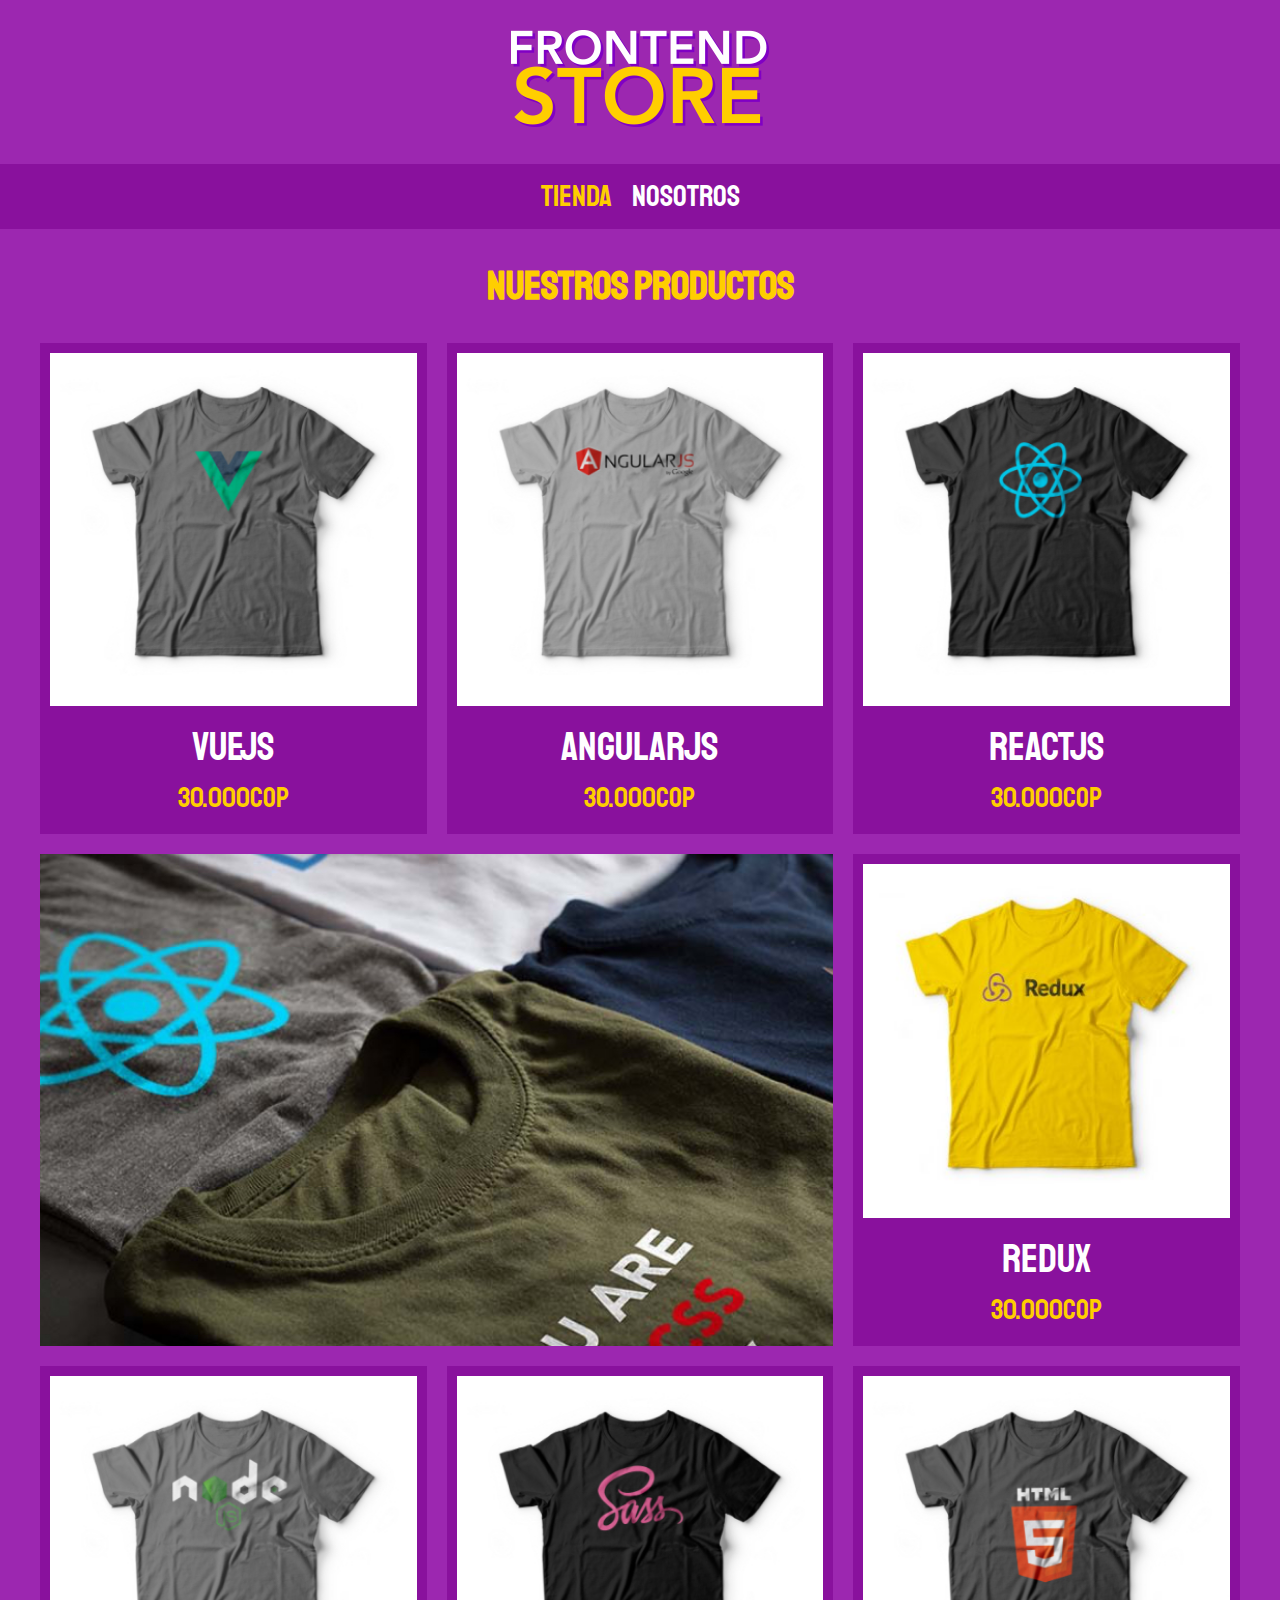
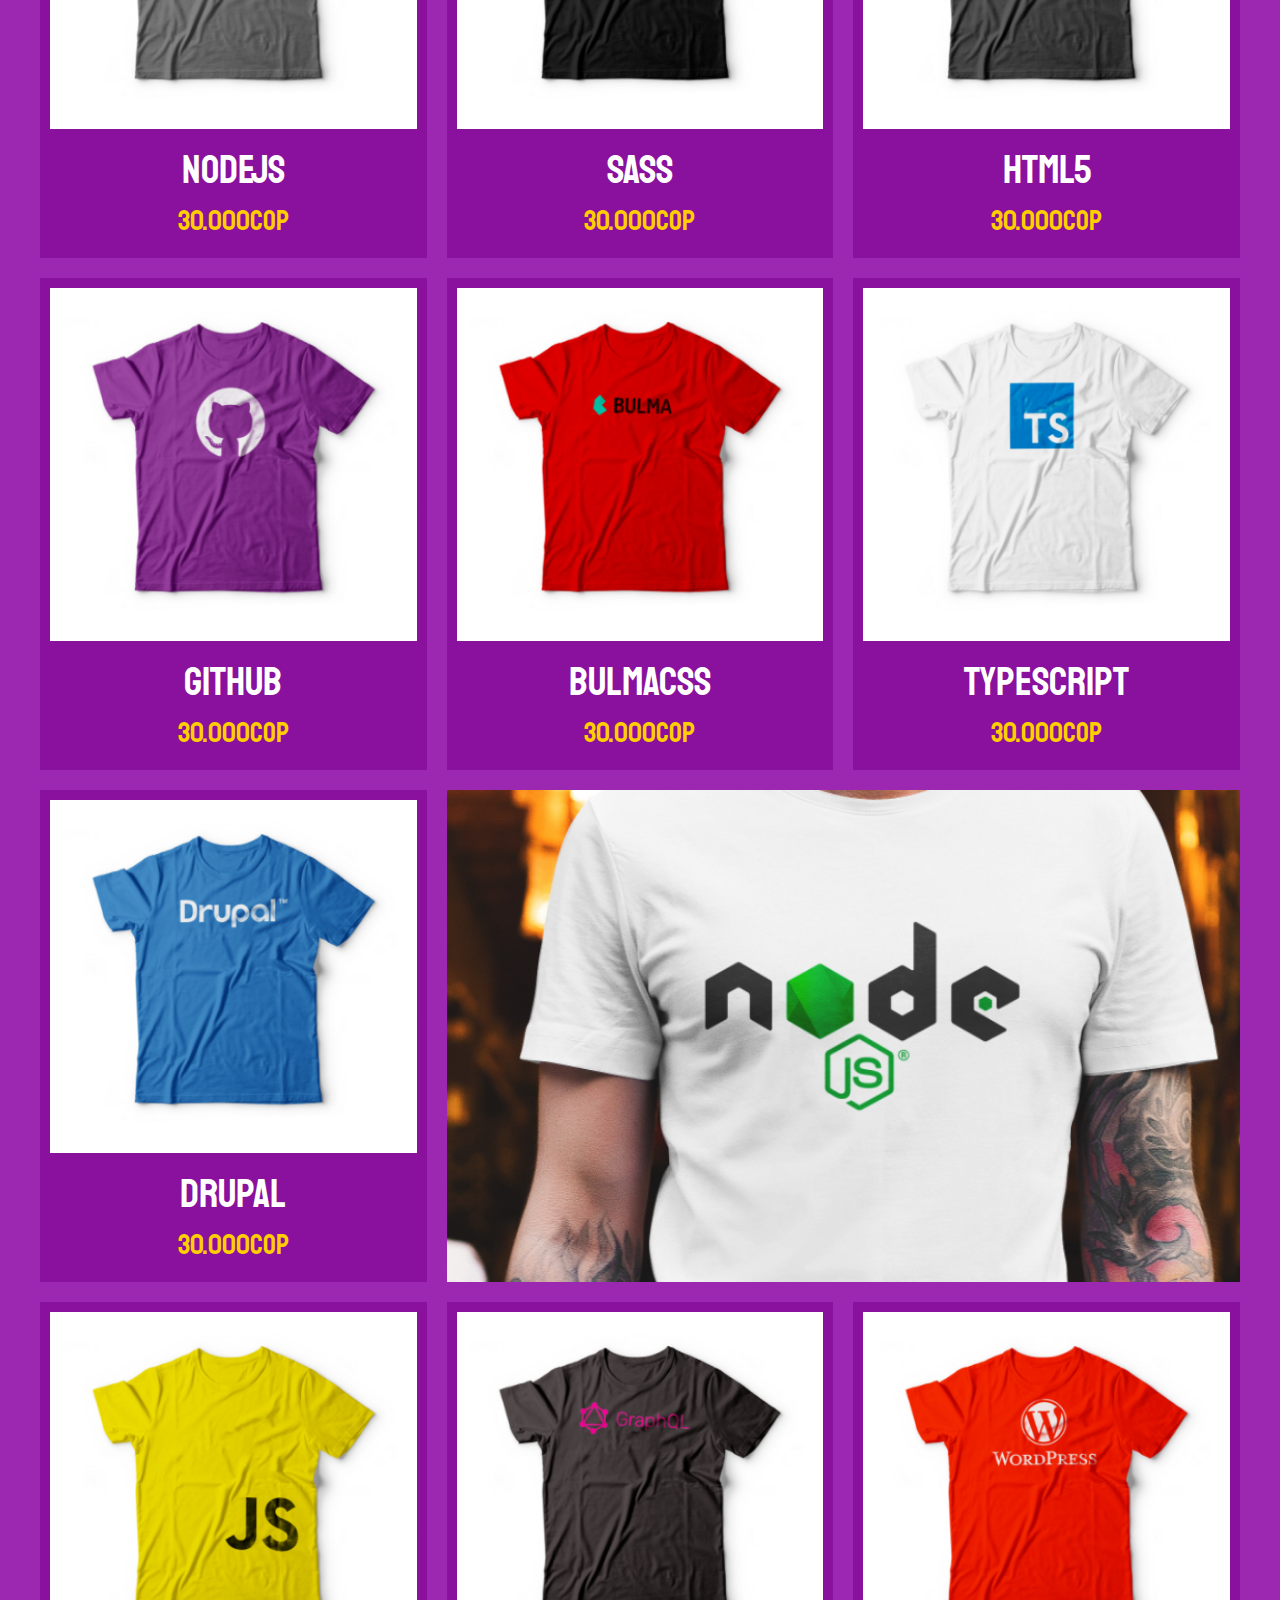
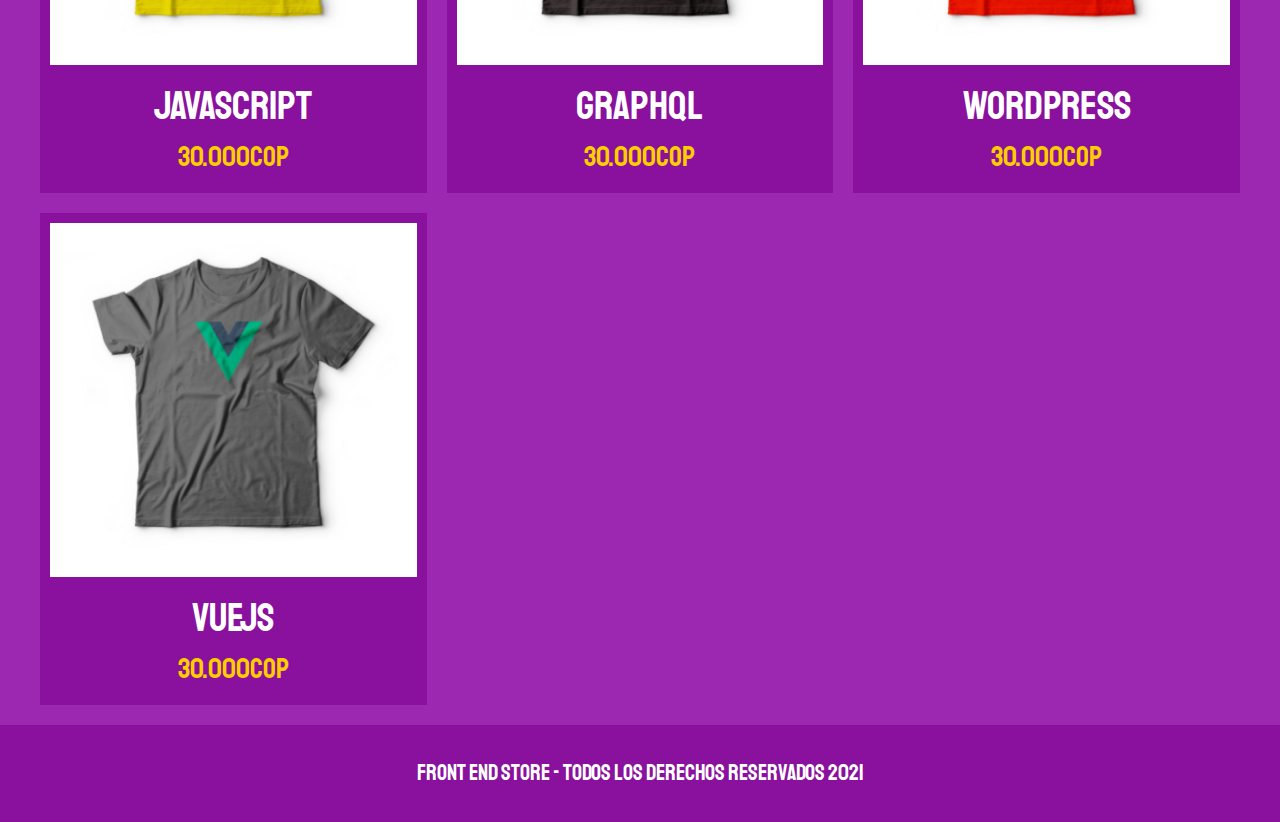
<file: html/index.html>
<!DOCTYPE html>
<html lang="en">
<head>
    <meta charset="UTF-8">
    <meta http-equiv="X-UA-Compatible" content="IE=edge">
    <meta name="viewport" content="width=device-width, initial-scale=1.0">
    <title>FrontEnd Store</title>
    <link rel="stylesheet" href="../css/normalize.css">
    <link rel="preconnect" href="https://fonts.googleapis.com">
    <link rel="preconnect" href="https://fonts.gstatic.com" crossorigin>
    <link href="https://fonts.googleapis.com/css2?family=Staatliches&display=swap" rel="stylesheet">
    <link rel="stylesheet" href="../css/styles.css">
</head>
<body>
    <header class="header">
        <a href="index.html">
            <img class="header__logo" src="../images/logo.png" alt="logotipo">
        </a>
    </header>

    <nav class="navegacion">
        <a class="navegacion__enlace navegacion__enlace--activo" href="index.html">Tienda</a>
        <a class="navegacion__enlace" href="nosotros.html">Nosotros</a>
    </nav>

    <main class="contenedor">
        <h1>Nuestros Productos</h1>

        <div class="grid">
            <div class="producto">
                <a href="producto.html">
                    <img class="producto__imagen" src="../images/1.jpg" alt="imagen camisa">
                    <div class="producto__informacion">
                        <p class="producto__nombre">VueJS</p>
                        <p class="producto__precio">30.000cop</p>
                    </div>
                </a>
            </div> <!--.producto-->
            <div class="producto">
                <a href="producto.html">
                    <img class="producto__imagen" src="../images/2.jpg" alt="imagen camisa">
                    <div class="producto__informacion">
                        <p class="producto__nombre">AngularJS</p>
                        <p class="producto__precio">30.000cop</p>
                    </div>
                </a>
            </div> <!--.producto-->
            <div class="producto">
                <a href="producto.html">
                    <img class="producto__imagen" src="../images/3.jpg" alt="imagen camisa">
                    <div class="producto__informacion">
                        <p class="producto__nombre">ReactJS</p>
                        <p class="producto__precio">30.000cop</p>
                    </div>
                </a>
            </div> <!--.producto-->
            <div class="producto">
                <a href="producto.html">
                    <img class="producto__imagen" src="../images/4.jpg" alt="imagen camisa">
                    <div class="producto__informacion">
                        <p class="producto__nombre">Redux</p>
                        <p class="producto__precio">30.000cop</p>
                    </div>
                </a>
            </div> <!--.producto-->
            <div class="producto">
                <a href="producto.html">
                    <img class="producto__imagen" src="../images/5.jpg" alt="imagen camisa">
                    <div class="producto__informacion">
                        <p class="producto__nombre">NodeJS</p>
                        <p class="producto__precio">30.000cop</p>
                    </div>
                </a>
            </div> <!--.producto-->
            <div class="producto">
                <a href="producto.html">
                    <img class="producto__imagen" src="../images/6.jpg" alt="imagen camisa">
                    <div class="producto__informacion">
                        <p class="producto__nombre">SASS</p>
                        <p class="producto__precio">30.000cop</p>
                    </div>
                </a>
            </div> <!--.producto-->
            <div class="producto">
                <a href="producto.html">
                    <img class="producto__imagen" src="../images/7.jpg" alt="imagen camisa">
                    <div class="producto__informacion">
                        <p class="producto__nombre">HTML5</p>
                        <p class="producto__precio">30.000cop</p>
                    </div>
                </a>
            </div> <!--.producto-->
            <div class="producto">
                <a href="producto.html">
                    <img class="producto__imagen" src="../images/8.jpg" alt="imagen camisa">
                    <div class="producto__informacion">
                        <p class="producto__nombre">GitHub</p>
                        <p class="producto__precio">30.000cop</p>
                    </div>
                </a>
            </div> <!--.producto-->
            <div class="producto">
                <a href="producto.html">
                    <img class="producto__imagen" src="../images/9.jpg" alt="imagen camisa">
                    <div class="producto__informacion">
                        <p class="producto__nombre">BulmaCSS</p>
                        <p class="producto__precio">30.000cop</p>
                    </div>
                </a>
            </div> <!--.producto-->
            <div class="producto">
                <a href="producto.html">
                    <img class="producto__imagen" src="../images/10.jpg" alt="imagen camisa">
                    <div class="producto__informacion">
                        <p class="producto__nombre">TypeScript</p>
                        <p class="producto__precio">30.000cop</p>
                    </div>
                </a>
            </div> <!--.producto-->
            <div class="producto">
                <a href="producto.html">
                    <img class="producto__imagen" src="../images/11.jpg" alt="imagen camisa">
                    <div class="producto__informacion">
                        <p class="producto__nombre">Drupal</p>
                        <p class="producto__precio">30.000cop</p>
                    </div>
                </a>
            </div> <!--.producto-->
            <div class="producto">
                <a href="producto.html">
                    <img class="producto__imagen" src="../images/12.jpg" alt="imagen camisa">
                    <div class="producto__informacion">
                        <p class="producto__nombre">JavaScript</p>
                        <p class="producto__precio">30.000cop</p>
                    </div>
                </a>
            </div> <!--.producto-->
            <div class="producto">
                <a href="producto.html">
                    <img class="producto__imagen" src="../images/13.jpg" alt="imagen camisa">
                    <div class="producto__informacion">
                        <p class="producto__nombre">GraphQL</p>
                        <p class="producto__precio">30.000cop</p>
                    </div>
                </a>
            </div> <!--.producto-->
            <div class="producto">
                <a href="producto.html">
                    <img class="producto__imagen" src="../images/14.jpg" alt="imagen camisa">
                    <div class="producto__informacion">
                        <p class="producto__nombre">WordPress</p>
                        <p class="producto__precio">30.000cop</p>
                    </div>
                </a>
            </div> <!--.producto-->
            <div class="producto">
                <a href="producto.html">
                    <img class="producto__imagen" src="../images/1.jpg" alt="imagen camisa">
                    <div class="producto__informacion">
                        <p class="producto__nombre">VueJS</p>
                        <p class="producto__precio">30.000cop</p>
                    </div>
                </a>
            </div> <!--.producto-->

            <div class="grafico grafico--camisas"></div>
            <div class="grafico grafico--node"></div>
        </div> 
    </main>

    <footer class="footer">
        <p class="footer__texto">Front End Store - Todos los derechos reservados 2021</p>
    </footer>

</body>
</html>
</file>
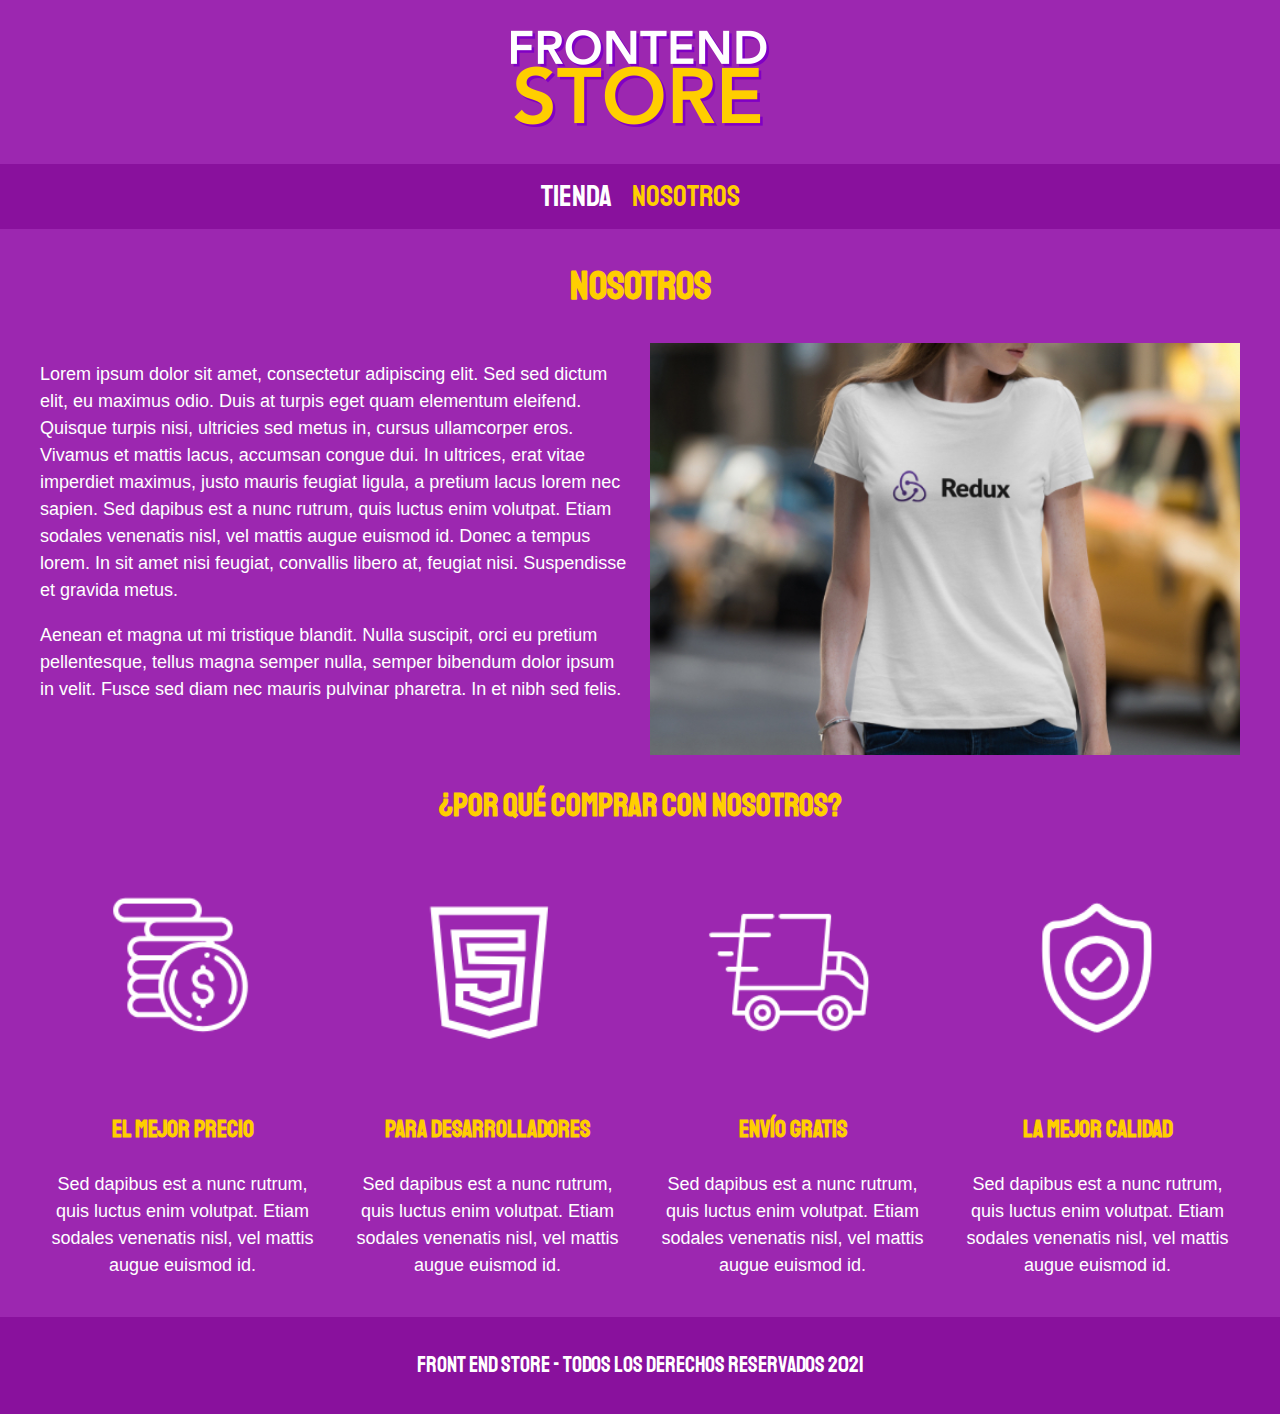
<file: html/nosotros.html>
<!DOCTYPE html>
<html lang="en">
<head>
    <meta charset="UTF-8">
    <meta http-equiv="X-UA-Compatible" content="IE=edge">
    <meta name="viewport" content="width=device-width, initial-scale=1.0">
    <title>FrontEnd Store</title>
    <link rel="stylesheet" href="../css/normalize.css">
    <link rel="preconnect" href="https://fonts.googleapis.com">
    <link rel="preconnect" href="https://fonts.gstatic.com" crossorigin>
    <link href="https://fonts.googleapis.com/css2?family=Staatliches&display=swap" rel="stylesheet">
    <link rel="stylesheet" href="../css/styles.css">
</head>
<body>
    <header class="header">
        <a href="index.html">
            <img class="header__logo" src="../images/logo.png" alt="logotipo">
        </a>
    </header>

    <nav class="navegacion">
        <a class="navegacion__enlace" href="index.html">Tienda</a>
        <a class="navegacion__enlace navegacion__enlace--activo" href="nosotros.html">Nosotros</a>
    </nav>

    <main class="contenedor">
        <h1>Nosotros</h1>

        <div class="nosotros">
            <div class="nosotros__contenido">
                <p>Lorem ipsum dolor sit amet, consectetur adipiscing elit. Sed sed dictum elit, eu maximus odio.
                    Duis at turpis eget quam elementum eleifend. Quisque turpis nisi, ultricies sed metus in,
                    cursus ullamcorper eros. Vivamus et mattis lacus, accumsan congue dui. In ultrices, erat
                    vitae imperdiet maximus, justo mauris feugiat ligula, a pretium lacus lorem nec sapien.
                    Sed dapibus est a nunc rutrum, quis luctus enim volutpat. Etiam sodales venenatis nisl,
                    vel mattis augue euismod id. Donec a tempus lorem. In sit amet nisi feugiat, convallis libero
                    at, feugiat nisi. Suspendisse et gravida metus.</p>
                <p> Aenean et magna ut mi tristique blandit. Nulla suscipit, orci eu pretium pellentesque, tellus
                    magna semper nulla, semper bibendum dolor ipsum in velit. Fusce sed diam nec mauris pulvinar
                    pharetra. In et nibh sed felis.</p>
            </div>
            <img class="nosotros__imagen" src="../images/nosotros.jpg" alt="Imagen nosotros">
        </div>
    </main>

    <section class="contenedor comprar">
        <h2 class="comprar__titulo">¿Por qué comprar con nosotros?</h2>

        <div class="bloques">

            <div class="bloque">
                <img class="bloque__imagen" src="../images/icono_1.png" alt="por qué comprar">
                <h3 class="bloque__titulo">El mejor precio</h3>
                <p>Sed dapibus est a nunc rutrum, quis luctus enim volutpat. Etiam sodales venenatis nisl,
                    vel mattis augue euismod id.</p>
            </div> <!--.bloque-->       

            <div class="bloque">
                <img class="bloque__imagen" src="../images/icono_2.png" alt="por qué comprar">
                <h3 class="bloque__titulo">Para Desarrolladores</h3>
                <p>Sed dapibus est a nunc rutrum, quis luctus enim volutpat. Etiam sodales venenatis nisl,
                    vel mattis augue euismod id.</p>
            </div> <!--.bloque-->       

            <div class="bloque">
                <img class="bloque__imagen" src="../images/icono_3.png" alt="por qué comprar">
                <h3 class="bloque__titulo">Envío gratis</h3>
                <p>Sed dapibus est a nunc rutrum, quis luctus enim volutpat. Etiam sodales venenatis nisl,
                    vel mattis augue euismod id.</p>
            </div> <!--.bloque-->       

            <div class="bloque">
                <img class="bloque__imagen" src="../images/icono_4.png" alt="por qué comprar">
                <h3 class="bloque__titulo">La mejor calidad</h3>
                <p>Sed dapibus est a nunc rutrum, quis luctus enim volutpat. Etiam sodales venenatis nisl,
                    vel mattis augue euismod id.</p>
            </div> <!--.bloque-->  

        </div> <!--.bloques-->
    </section>

    <footer class="footer">
        <p class="footer__texto">Front End Store - Todos los derechos reservados 2021</p>
    </footer>

</body>
</html>
</file>
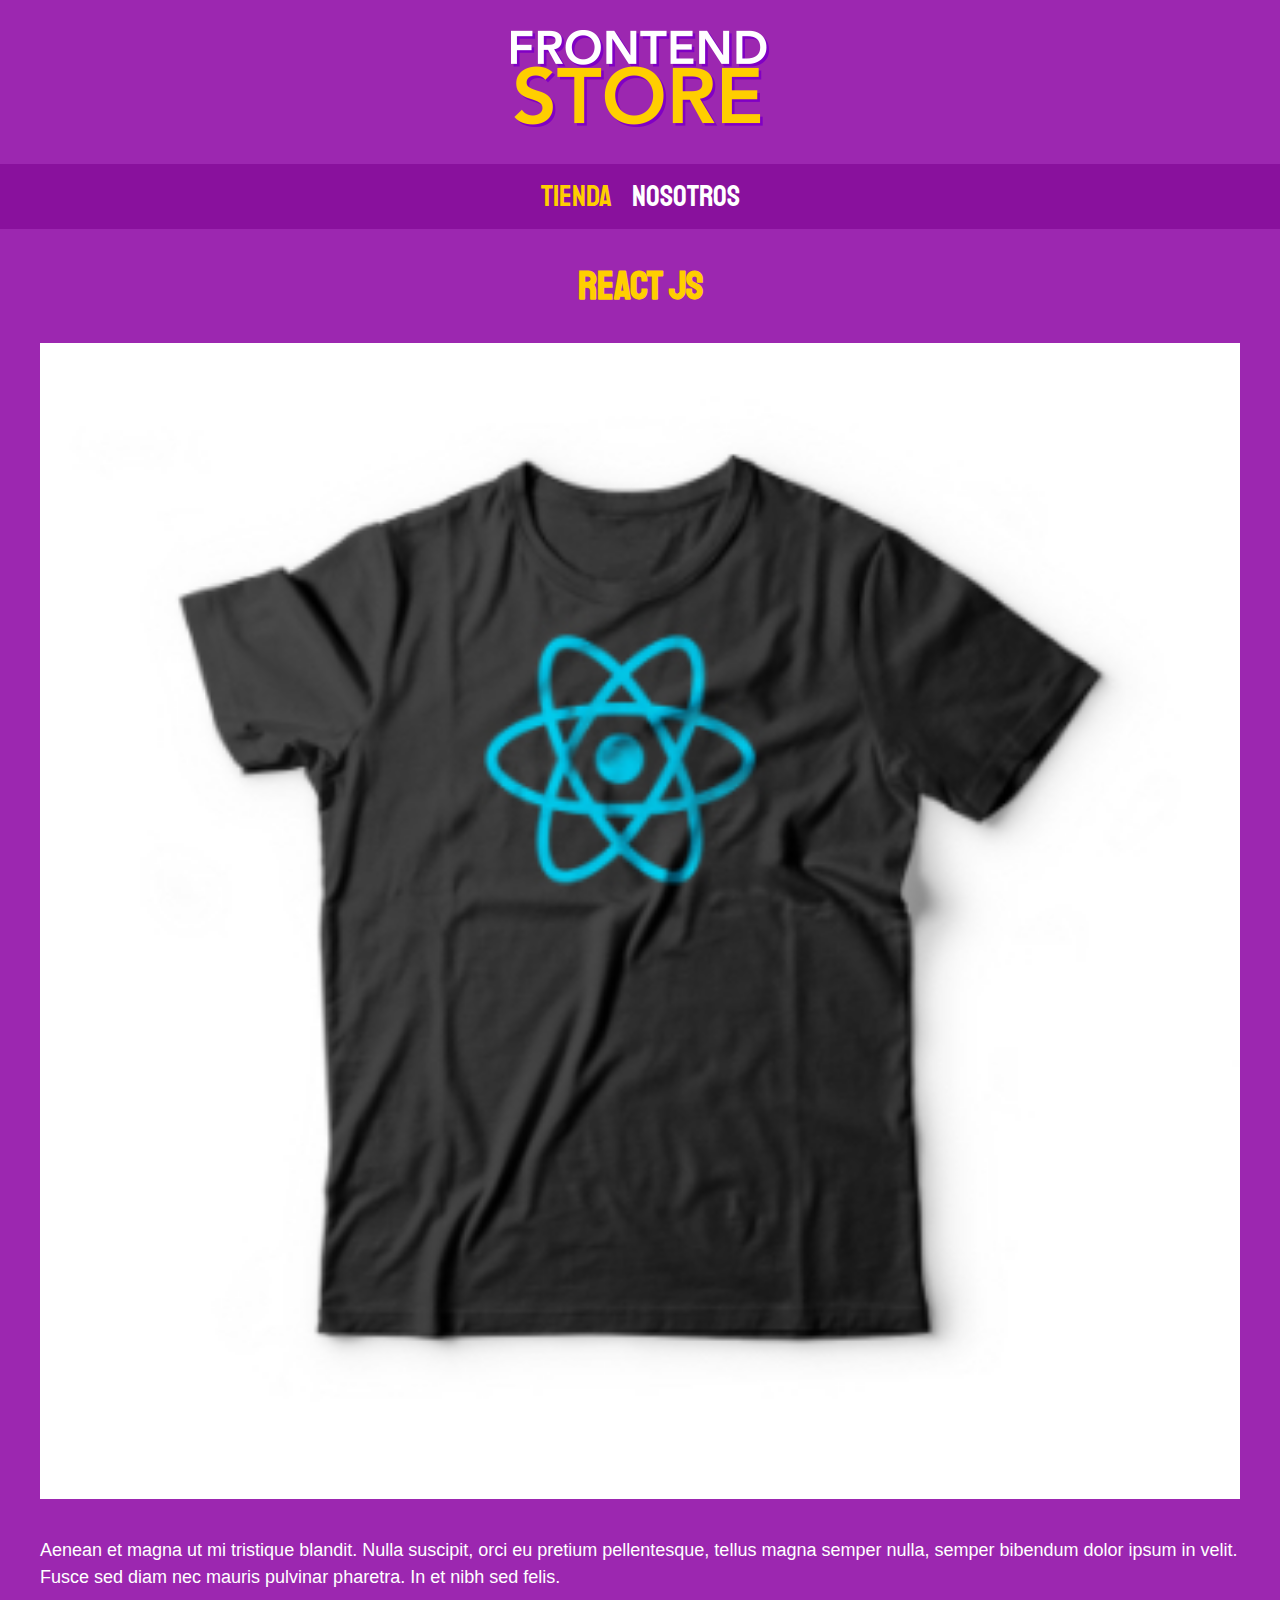
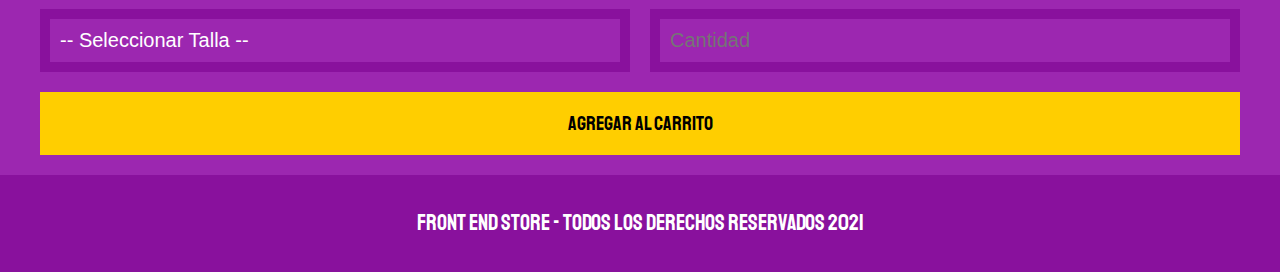
<file: html/producto.html>
<!DOCTYPE html>
<html lang="en">
<head>
    <meta charset="UTF-8">
    <meta http-equiv="X-UA-Compatible" content="IE=edge">
    <meta name="viewport" content="width=device-width, initial-scale=1.0">
    <title>FrontEnd Store</title>
    <link rel="stylesheet" href="../css/normalize.css">
    <link rel="preconnect" href="https://fonts.googleapis.com">
    <link rel="preconnect" href="https://fonts.gstatic.com" crossorigin>
    <link href="https://fonts.googleapis.com/css2?family=Staatliches&display=swap" rel="stylesheet">
    <link rel="stylesheet" href="../css/styles.css">
</head>
<body>
    <header class="header">
        <a href="index.html">
            <img class="header__logo" src="../images/logo.png" alt="logotipo">
        </a>
    </header>

    <nav class="navegacion">
        <a class="navegacion__enlace navegacion__enlace--activo" href="index.html">Tienda</a>
        <a class="navegacion__enlace" href="nosotros.html">Nosotros</a>
    </nav>

    <main class="contenedor">
        <h1>React JS</h1>

        <div class="camisa">
            <img class="camisa__imagen" src="../images/3.jpg" alt="Imagen del producto">

            <div class="camisa__contenido">
                <p>Aenean et magna ut mi tristique blandit. Nulla suscipit, orci eu pretium pellentesque, tellus
                    magna semper nulla, semper bibendum dolor ipsum in velit. Fusce sed diam nec mauris pulvinar
                    pharetra. In et nibh sed felis.</p>

                    <form class="formulario">
                        <select class="formulario__campo">
                            <option disabled selected>-- Seleccionar Talla --</option>
                            <option>Talla S</option>
                            <option>Talla M</option>
                            <option>Talla L</option>
                        </select>
                        <input class="formulario__campo" type="number" placeholder="Cantidad" min="1">
                        <input class="formulario__submit" type="submit" value="Agregar al carrito">
                    </form>
            </div>
        </div>
    </main>

    <footer class="footer">
        <p class="footer__texto">Front End Store - Todos los derechos reservados 2021</p>
    </footer>

</body>
</html>
</file>
<file: css/styles.css>
:root {
    --primario: #9C27B0;
    --primarioOscuro: #89119D;
    --secundario: #ffce00;
    --secundarioOscuro: rgb(233,287,2);
    --blanco: #FFF;
    --negro: #000;

    --fuentePrincipal: 'Staatliches', cursive;
}
html {
    box-sizing: border-box;
    font-size: 62.5%;
  }

  *, *:before, *:after {
    box-sizing: inherit;
  }

  /** Globales **/

  body {
      background-color: var(--primario);
      font-size: 1.6rem;
      line-height: 1.5;
  }

  p {
      font-size: 1.8rem;
      font-family: Arial, Helvetica, sans-serif;
      color: var(--blanco);
  }

  a {
      text-decoration: none;
  }

  img {
      width: 100%;
  }

  .contenedor {
      max-width: 120rem;
      margin: 0 auto;
  }

  h1, h2, h3 {
      text-align: center;
      color: var(--secundario);
      font-family: var(--fuentePrincipal);
  }

  h1 { font-size: 4rem; }
  h2 { font-size: 3.2rem; }
  h3 { font-size: 2.4rem; }

  .header {
      display: flex;
      justify-content: center;
  }

  .header__logo {
    margin: 3rem 0rem;
  }
  /** Footer **/
  .footer {
    background-color: var(--primarioOscuro);
    padding: 1rem 0rem;
    margin-top: 2rem;
  }
  .footer__texto{
    font-family: var(--fuentePrincipal);
    text-align: center;
    font-size: 2.2rem;
  }
  /** Navegación **/
  .navegacion {
      background-color: var(--primarioOscuro);
      padding: 1rem 0rem;
      display: flex;
      justify-content: center;
      gap: 2rem; /** Separación forma nueva **/
  }

  .navegacion__enlace {
      font-family: var(--fuentePrincipal);
      color: var(--blanco);
      font-size: 3rem;
  }
  .navegacion__enlace--activo,
  .navegacion__enlace:hover {
      color: var(--secundario);
  }

  /** Grid **/

  .grid {
    display: grid;
    grid-template-columns: repeat(2, minmax(0, 1fr));
    column-gap: 2rem;
    row-gap: 2rem;
  }

  @media (min-width: 768px) {
      .grid {
        grid-template-columns: repeat(3, 1fr);
      }
  }

  /** Productos **/

  .producto {
    background-color: var(--primarioOscuro);
    padding: 1rem;
  }

  .producto__nombre {
    font-size: 4rem;
  }

  .producto__precio {
    font-size: 2.8rem;
    color: var(--secundario);
  }

  .producto__nombre,
  .producto__precio {
      font-family: var(--fuentePrincipal);
      margin: 1rem 0;
      text-align: center;
      line-height: 1.2;
  }

  /** Gráficos **/

  .grafico {
    min-height: 30rem;
    background-repeat: no-repeat;
    grid-column: 1 / 3;
    background-size: cover;
  }

  .grafico--camisas {
      grid-row: 2 / 3;
      background-image: url(../images/grafico1.jpg);
  }

  .grafico--node {
    background-image: url(../images/grafico2.jpg);
    grid-row: 8 / 9;
  }

  @media (min-width: 768px) {
    .grafico--node {
      grid-row: 5 / 6;
      grid-column: 2 / 4;
    }
  }

  /** Nosotros **/
  .nosotros {
    display: grid;
    grid-template-rows: repeat(2, auto);
  }

  @media (min-width: 768px) {
    .nosotros {
      grid-template-columns: repeat(2, 1fr);
      column-gap: 2rem;
    }
  }

  .nosotros__imagen {
    grid-row: 1 / 2;
  }

  @media (min-width: 768px) {
      .nosotros__imagen {
        grid-column: 2 / 3;
      }
  }

  /**Bloques**/

  .bloques {
    display: grid;
    grid-template-columns: repeat(2, 1fr);
    gap: 2rem;
  }

  @media (min-width: 768px) {
      .bloques {
        grid-template-columns: repeat(4, 1fr);
      }
  }

  .bloque {
    text-align: center;
  }

  .bloques__titulo {
    margin: 0;
  }

  /** Página del producto **/

  @media (min-width: 768px) {
      .camisa {
        display: grid;
        grid-template-columns: 2,1fr;
        gap: 2rem;
      }
  }

  .formulario {
    display: grid;
    grid-template-columns: repeat(2, 1fr);
    gap: 2rem;
  }

  .formulario__campo {
    border-color: var(--primarioOscuro);
    border-width: 1rem;
    border-style: solid;
   /**border: 1rem solid var(--primarioOscuro); Forma reducida **/
    background-color: transparent;
    color: var(--blanco);
    font-size: 2rem;
    font-family: Arial, Helvetica, sans-serif;
    padding: 1rem;
    appearance: none;
  }

  .formulario__submit {
    background-color: var(--secundario);
    border: none;
    font-size: 2rem;
    font-family: var(--fuentePrincipal);
    padding: 2rem;
    transition: background-color 0.3s ease;
    transition: font-size 0.3s ease;
    grid-column: 1 / 3;
  }

  .formulario__submit:hover {
    font-size: 2.4rem;
    cursor: pointer;
    background-color: var(--secundarioOscuro);
  }
</file>
